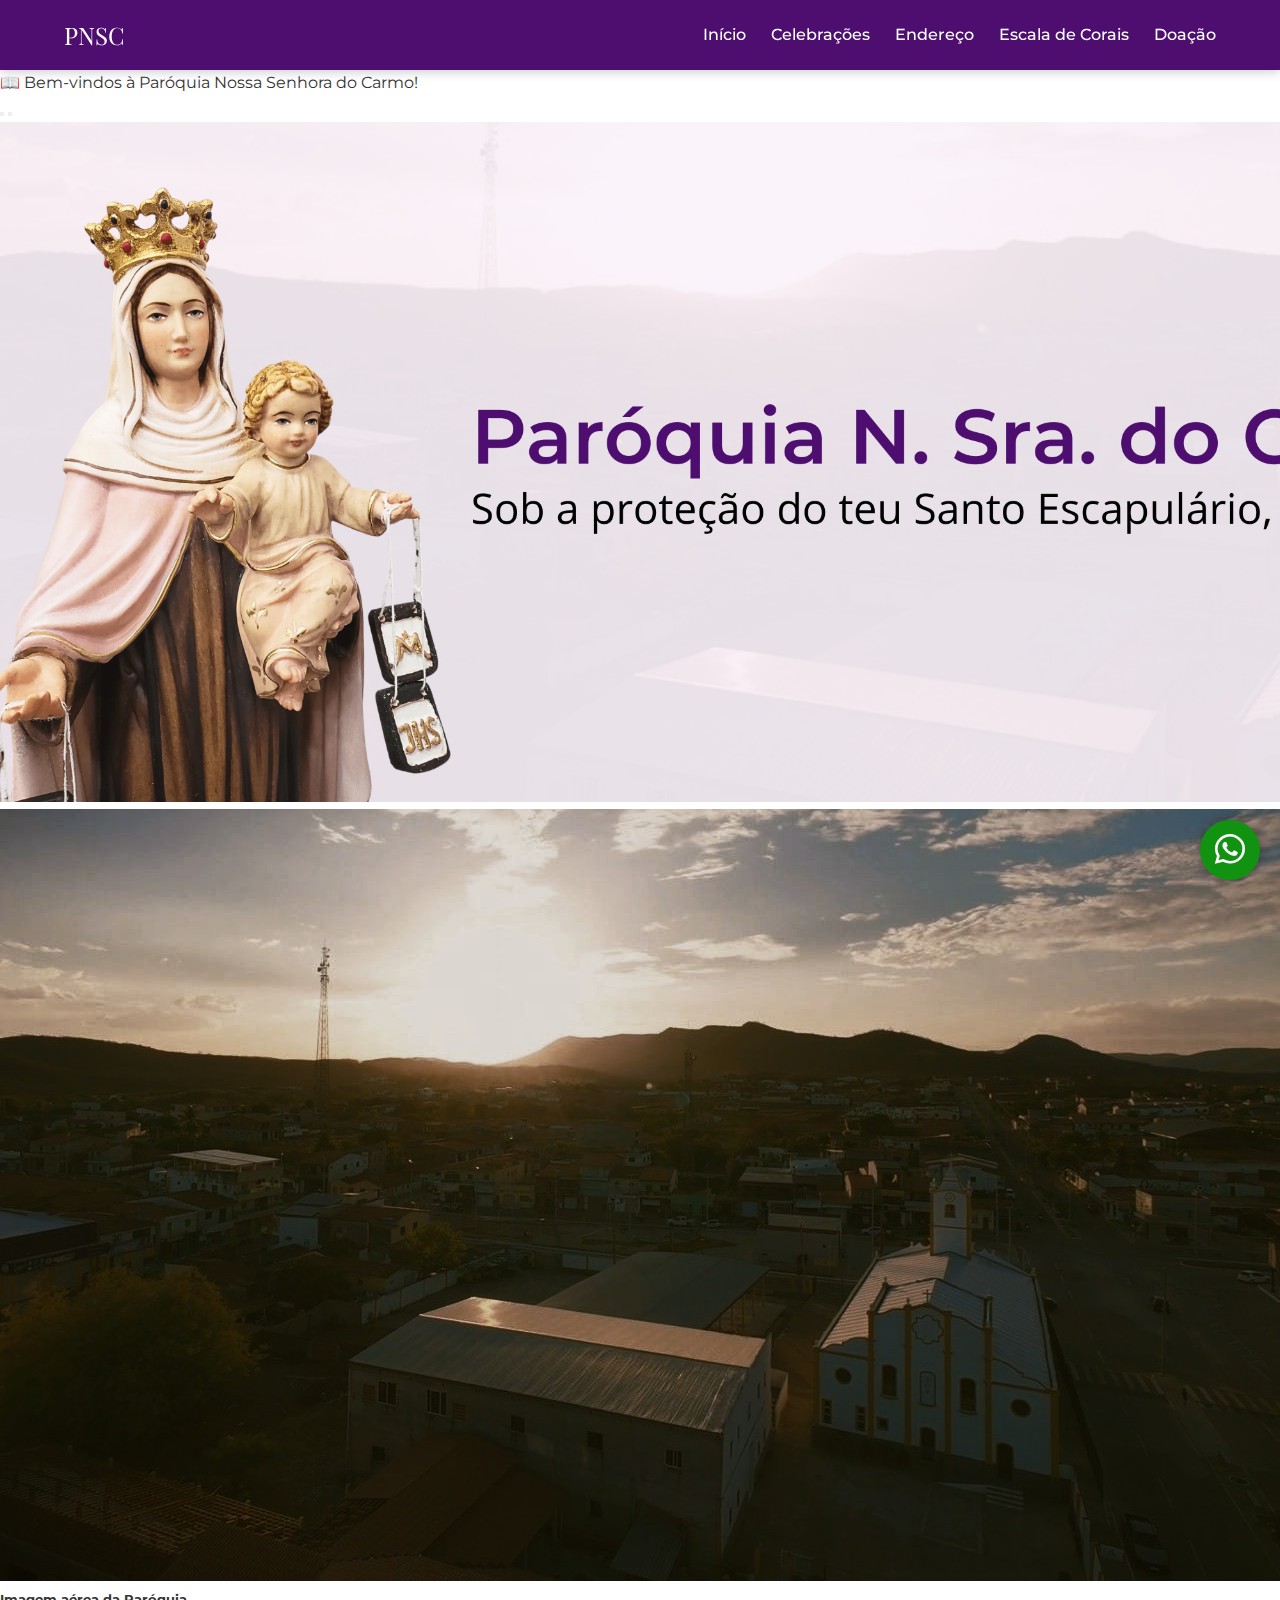
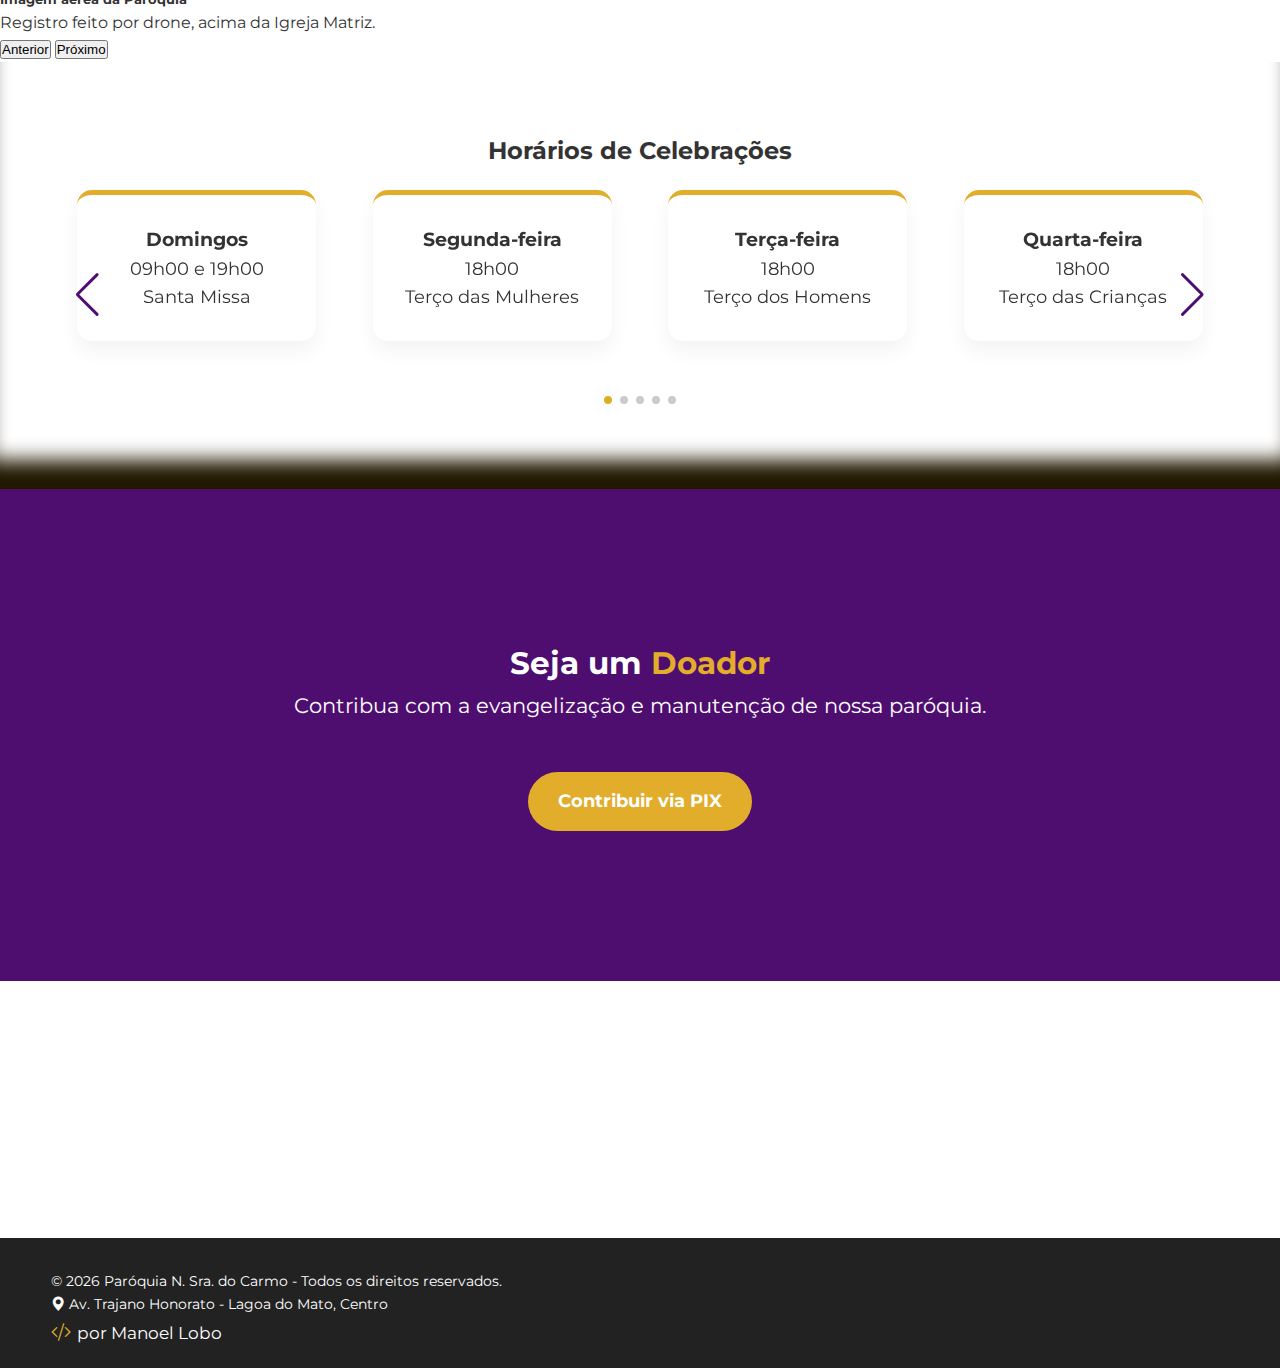
<file: index.html>
<!DOCTYPE html>
<html lang="pt-br">

<head>
    <meta charset="UTF-8">
    <meta name="viewport" content="width=device-width, initial-scale=1.0">
    <title>Paróquia Nossa Senhora do Carmo</title>
    <link
        href="https://fonts.googleapis.com/css2?family=Montserrat:wght@300;400;700&family=Playfair+Display:wght@700&display=swap"
        rel="stylesheet"> <!-- Link das fontes -->
    <link href="https://cdn.jsdelivr.net/npm/bootstrap@5.3.8/dist/css/bootstrap.min.css" rel="stylesheet"
        integrity="sha384-sRIl4kxILFvY47J16cr9ZwB07vP4J8+LH7qKQnuqkuIAvNWLzeN8tE5YBujZqJLB" crossorigin="anonymous">
    <!-- Link p/ Bootstrap -->
    <link rel="stylesheet" href="https://cdn.jsdelivr.net/npm/bootstrap-icons@1.13.1/font/bootstrap-icons.min.css">
    <!-- Link dos ícones - Bootstrap -->
    <link rel="stylesheet" href="https://cdn.jsdelivr.net/npm/swiper@11/swiper-bundle.min.css" />
    <!-- Biblioteca Swiper -->

    <link rel="stylesheet" href="CSS\style.css"> <!-- Folha de estilos CSS -->
</head>

<body>
    <a href="https://wa.me/5588981996070" class="whatsapp-float" target="_blank">
        <i class="bi bi-whatsapp"></i> <!-- Ícone do WhatsApp -->
    </a>

    <header>
        <div class="logo">PNSC</div>

        <button class="hamburger" id="hamburger">
            <span></span>
            <span></span>
            <span></span>
        </button>

        <nav>
            <ul class="nav-menu" id="nav-menu">
                <li><a href="#inicio">Início</a></li>
                <li><a href="#missas">Celebrações</a></li>
                <li><a href="#endereco">Endereço</a></li>
                <li><a href="corais.html">Escala de Corais</a></li>
                <li><a href="#dizimo">Doação</a></li>
                <!-- <li><a href="login.html"><button class="login">Login</button></a></li> -->
            </ul>
        </nav>
    </header>
    <div class="barra-evangelho">
        <div class="marquee" id="texto-evangelho">
            📖 Carregando o Evangelho do dia...
        </div>
    </div>

    <!-- Carrossel de imagens -->
    <div id="carouselExampleAutoplaying" class="carousel slide" data-bs-ride="carousel">
        <div class="carousel-indicators">
            <button type="button" data-bs-target="#carouselExampleAutoplaying" data-bs-slide-to="0" class="active"
                aria-current="true" aria-label="Slide 1"></button>
            <button type="button" data-bs-target="#carouselExampleAutoplaying" data-bs-slide-to="1"
                aria-label="Slide 2"></button>
            <!-- <button type="button" data-bs-target="#carouselExampleAutoplaying" data-bs-slide-to="2"
                aria-label="Slide 3"></button> -->
        </div>
        <div class="carousel-inner">
            <div class="carousel-item active" data-bs-interval="3000">
                <img id="imagem1" src="img/bannergrande.png" class="d-block w-100" alt="Imagem 1" srcset="img/bannergrande.png 2000w, img/bannerpequeno.png 800w" sizes="max-width: 600px, 100vw, 2000px">
                <div class="carousel-caption d-none d-md-block">
                </div>
            </div>
            <div class="carousel-item" data-bs-interval="3000">
                <img src="img/imgaerea2.jpeg" class="d-block w-100" alt="Imagem 2">
                <div class="carousel-caption d-none d-md-block">
                    <h5>Imagem aérea da Paróquia</h5>
                    <p>Registro feito por drone, acima da Igreja Matriz.</p>
                </div>
            </div>
        </div>
        <button class="carousel-control-prev" type="button" data-bs-target="#carouselExampleAutoplaying"
            data-bs-slide="prev">
            <span class="carousel-control-prev-icon" aria-hidden="true"></span>
            <span class="visually-hidden">Anterior</span>
        </button>
        <button class="carousel-control-next" type="button" data-bs-target="#carouselExampleAutoplaying"
            data-bs-slide="next">
            <span class="carousel-control-next-icon" aria-hidden="true"></span>
            <span class="visually-hidden">Próximo</span>
        </button>
    </div>

    <!-- <section class="hero" id="inicio">
        <h1>Bem-vindo à nossa Paróquia</h1>
        <p>Sob a proteção de Nossa Senhora do Carmo, caminhamos na fé.</p>
    </section> -->

    <section class="celebracoes" id="missas">
        <h2>Horários de Celebrações</h2>

        <div class="swiper mySwiper">
            <div class="swiper-wrapper">
                <div class="swiper-slide">
                    <div class="card-missa">
                        <h3>Domingos</h3>
                        <p id="horario-domingo" style="font-size: 1.1rem; line-height: 1.6;">09h00 e 19h00<br>Santa
                            Missa</p>
                    </div>
                </div>
                <div class="swiper-slide">
                    <div class="card-missa">
                        <h3>Segunda-feira</h3>
                        <p id="horario-semana" style="font-size: 1.1rem; line-height: 1.6;">18h00<br>Terço das Mulheres
                        </p>
                    </div>
                </div>
                <div class="swiper-slide">
                    <div class="card-missa">
                        <h3>Terça-feira</h3>
                        <p id="horario-semana" style="font-size: 1.1rem; line-height: 1.6;">18h00<br>Terço dos Homens
                        </p>
                    </div>
                </div>
                <div class="swiper-slide">
                    <div class="card-missa">
                        <h3>Quarta-feira</h3>
                        <p id="horario-semana" style="font-size: 1.1rem; line-height: 1.6;">18h00<br>Terço das Crianças
                        </p>
                    </div>
                </div>
                <div class="swiper-slide">
                    <div class="card-missa">
                        <h3>Quinta-feira</h3>
                        <p id="horario-semana" style="font-size: 1.1rem; line-height: 1.6;">18h00 - Adoração<br>19h00 -
                            Santa Missa</p>
                    </div>
                </div>
            </div>
            <div class="swiper-pagination"></div>
            <div class="swiper-button-next"></div>
            <div class="swiper-button-prev"></div>
        </div>
    </section>
    <script src="https://cdn.jsdelivr.net/npm/swiper@11/swiper-bundle.min.js"></script>
    <script>
        const swiper = new Swiper(".mySwiper", {
            slidesPerView: 1,
            spaceBetween: 30,
            loop: true,
            speed: 500,
            // Configuração do Autoplay
            autoplay: {
                delay: 1700, // Passa a cada 3 segundos
                disableOnInteraction: false, // Para o autoplay quando o fiel deslizar manualmente
                pauseOnMouseEnter: true,
            },
            pagination: {
                el: ".swiper-pagination",
                clickable: true
            },
            navigation: {
                nextEl: ".swiper-button-next",
                prevEl: ".swiper-button-prev"
            },
            breakpoints: {
                768: { slidesPerView: 4 }
            }
        });
    </script>

    <!-- <section class="celebracoes" id="missas">
        <h2>Horários de Celebrações</h2>
        <div class="grid-horarios">
            <div class="card-horario">
                <h3>Segunda-feira</h3>
                <p>18h00 - Terço das mulheres</p>
            </div>
            <div class="card-horario">
                <h3>Terça-feira</h3>
                <p>18h00 - Terço dos homens</p>
            </div>
             <div class="card-horario">
                <h3>Quarta-feira</h3>
                <p>18h00 - Terço das crianças</p>
            </div>
            <div class="card-horario">
                <h3>Quinta-feira</h3>
                <p>18h00 - Adoração | 19h00 - Santa Missa</p>
            </div>
            <div class="card-horario">
                <h3>Domingo</h3>
                <p>Santa Missa</p>
                <p>09h00 | 19h00</p>
            </div>
        </div>
    </section> -->

    <section class="pix-section" id="dizimo">
        <h2>Seja um <span id="doador">Doador</span></h2>
        <p>Contribua com a evangelização e manutenção de nossa paróquia.</p>
        <a href="pix.html" class="btn-pix">Contribuir via PIX</a>
    </section>

    <section class="endereco" id="endereco">
        <iframe
            src="https://www.google.com/maps/embed?pb=!1m18!1m12!1m3!1d3976.687052958556!2d-39.6781979267365!3d-4.649792543782279!2m3!1f0!2f0!3f0!3m2!1i1024!2i768!4f13.1!3m3!1m2!1s0x7be3fa3d8ede62b%3A0xd6bae7c3d8119ec0!2sIgreja%20de%20Nossa%20Senhora%20do%20Carmo!5e0!3m2!1spt-BR!2sbr!4v1768949287045!5m2!1spt-BR!2sbr"
            width="100%" height="250px" style="border:0;" allowfullscreen="" loading="lazy"
            referrerpolicy="no-referrer-when-downgrade"></iframe>
    </section>
    <footer id="direitos">
        <div>
            <p>&copy; 2026 Paróquia N. Sra. do Carmo - Todos os direitos reservados.</p>
            <p><i class="bi bi-geo-alt-fill"></i> Av. Trajano Honorato - Lagoa do Mato, Centro</p>
            <a class="dev" title="Desenvolvido por Manoel Lobo" href="https://instagram.com/manoellob_"><i
                    class="bi bi-code-slash"></i>por Manoel Lobo</a>
        </div>
    </footer>

    <script src="JS/main.js"></script> <!-- Scripts -->
    <script src="JS/hamburger.js"></script>
    <script src="JS/evangelho.js"></script>
    <script src="https://cdn.jsdelivr.net/npm/bootstrap@5.3.8/dist/js/bootstrap.bundle.min.js"
        integrity="sha384-FKyoEForCGlyvwx9Hj09JcYn3nv7wiPVlz7YYwJrWVcXK/BmnVDxM+D2scQbITxI"
        crossorigin="anonymous"></script>
</body>

</html>
</file>
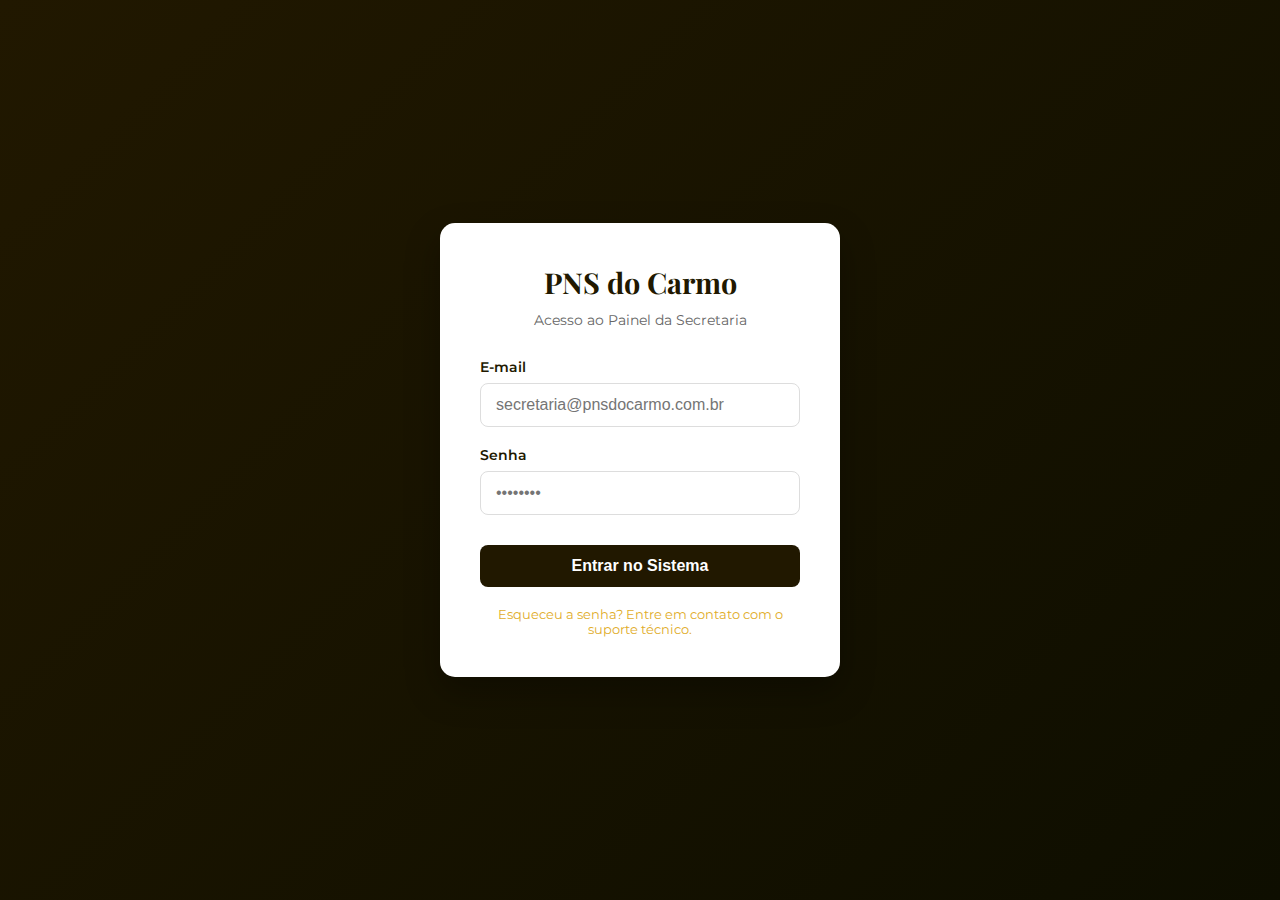
<file: login.html>
<!DOCTYPE html>
<html lang="pt-br">
<head>
    <meta charset="UTF-8">
    <meta name="viewport" content="width=device-width, initial-scale=1.0">
    <title>Login Administrativo | PNSC</title>
    <link href="https://fonts.googleapis.com/css2?family=Montserrat:wght@400;600&family=Playfair+Display:wght@700&display=swap" rel="stylesheet">
    <link rel="stylesheet" href="CSS/login.css">
</head>
<body>

    <div class="login-container">
        <h1>PNS do Carmo</h1>
        <p>Acesso ao Painel da Secretaria</p>

        <div id="error-msg">Usuário ou senha incorretos.</div>

        <form id="login-form">
            <div class="form-group">
                <label for="email">E-mail</label>
                <input type="email" id="email" placeholder="secretaria@pnsdocarmo.com.br" required>
            </div>

            <div class="form-group">
                <label for="password">Senha</label>
                <input type="password" id="password" placeholder="••••••••" required>
            </div>

            <button type="submit" class="btn-login">Entrar no Sistema</button>
        </form>

        <a href="#" class="forgot-password">Esqueceu a senha? Entre em contato com o suporte técnico.</a>
    </div>

    <script type="module" src="JS/login.js"></script>

</body>
</html>
</file>
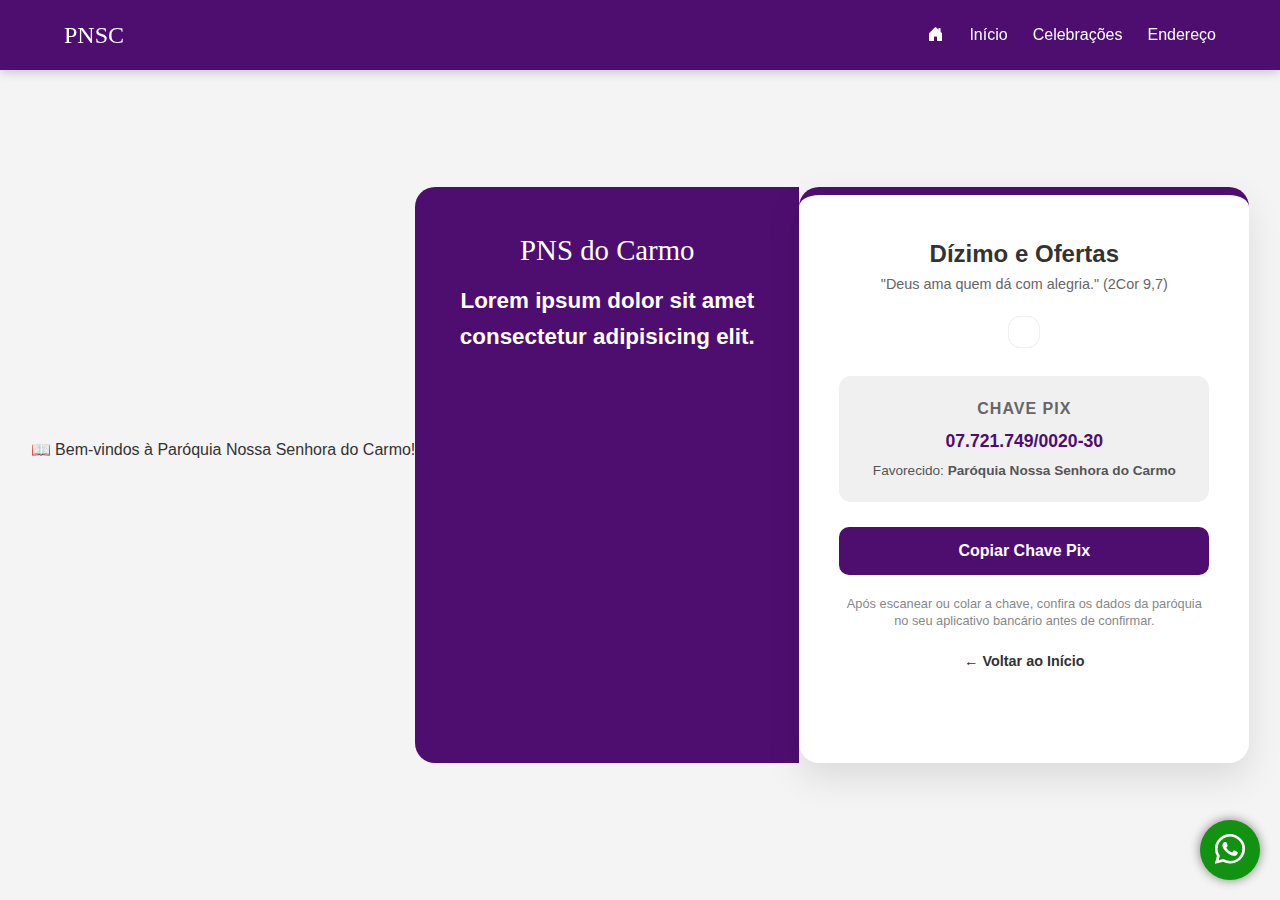
<file: pix.html>
<!DOCTYPE html>
<html lang="pt-br">

<head>
  <meta charset="UTF-8">
  <meta name="viewport" content="width=device-width, initial-scale=1.0">
  <link rel="stylesheet" href="https://cdn.jsdelivr.net/npm/bootstrap-icons@1.13.1/font/bootstrap-icons.min.css"> <!-- Link dos ícones -->
  
  <link rel="stylesheet" href="CSS/style.css"> <!-- Folha de estilo principal -->
  <link rel="stylesheet" href="CSS/pix.css">

  <title>Doação | PNSC</title>
</head>

<body>
  <a href="https://wa.me/5500000000000" class="whatsapp-float" target="_blank">
        <i class="bi bi-whatsapp"></i> <!-- Ícone do WhatsApp -->
    </a>

    <header>
        <div class="logo">PNSC</div>

        <button class="hamburger" id="hamburger">
            <span></span>
            <span></span>
            <span></span>
        </button>

        <nav style="display: flex;">
            <a href="index.html" class="home" id="home" style="color: white; text-decoration: none;"><i class="bi bi-house-door-fill"></i></a>
            <ul class="nav-menu" id="nav-menu">
                <li><a href="index.html">Início</a></li>
                <li><a href="index.html#missas">Celebrações</a></li>
                <li><a href="index.html#endereco">Endereço</a></li>
                <!-- <li><a href="index.html#dizimo">Doação</a></li> -->
            </ul>
        </nav>
    </header>
    <div class="barra-evangelho">
        <div class="marquee" id="texto-evangelho">
            📖 Carregando o Evangelho do dia... 
        </div>
    </div>

    <div class="card-right">
        <div class="logo-paroquia">PNS do Carmo</div>
        <h2>Lorem ipsum dolor sit amet consectetur adipisicing elit.</h2>
    </div>


    <div class="card-doacao">
        <!-- <div class="logo-paroquia">PNS do Carmo</div> -->
        <h2 style="color: #333; margin-top: 0;">Dízimo e Ofertas</h2>
        <p style="color: #666; font-size: 0.9rem;">"Deus ama quem dá com alegria." (2Cor 9,7)</p>
        <div id="qrcode"></div>

        <div class="info-pix">
            <span class="chave-label">Chave Pix</span>
            <span id="txt-chave" class="chave-valor">07.721.749/0020-30</span>
            <p style="margin: 5px 0 0; font-size: 0.85rem; color: #555;">
                Favorecido: <strong id="txt-nome">Paróquia Nossa Senhora do Carmo</strong>
            </p>
        </div>

        <button class="btn-copiar" onclick="copiarPix(event)">Copiar Chave Pix</button>

        <p class="footer-obs">
            Após escanear ou colar a chave, confira os dados da paróquia no seu aplicativo bancário antes de confirmar.
        </p>
        
        <a href="index.html" style="display: inline-block; margin-top: 20px; color: var(--azul); text-decoration: none; font-weight: 600; font-size: 0.9rem;">← Voltar ao Início</a>
    </div>

    <script src="JS/hamburger.js"></script>
    <script src="JS/main.js"></script>
    <script src="JS/evangelho.js"></script>
</body>
</html>
</file>
<file: CSS/login.css>
:root {
            --marrom: #211800;
            --dourado: #e1ad2a;
            --branco: #ffffff;
            --cinza-claro: #f4f4f4;
            --tempoliturgico: rgb(0, 116, 0);
        }

        * { box-sizing: border-box; margin: 0; padding: 0; }

        body {
            font-family: 'Montserrat', sans-serif;
            background: linear-gradient(135deg, var(--marrom) 0%, #0e0e00 100%);
            height: 100vh;
            display: flex;
            justify-content: center;
            align-items: center;
            color: #333;
        }

        .login-container {
            background-color: var(--branco);
            width: 100%;
            max-width: 400px;
            padding: 40px;
            border-radius: 15px;
            box-shadow: 0 15px 35px rgba(0,0,0,0.3);
            text-align: center;
        }

        .login-container h1 {
            font-family: 'Playfair Display', serif;
            color: var(--marrom);
            margin-bottom: 10px;
            font-size: 1.8rem;
        }

        .login-container p {
            color: #666;
            font-size: 0.9rem;
            margin-bottom: 30px;
        }

        .form-group {
            text-align: left;
            margin-bottom: 20px;
        }

        label {
            display: block;
            font-size: 0.85rem;
            font-weight: 600;
            margin-bottom: 8px;
            color: var(--marrom);
        }

        input {
            width: 100%;
            padding: 12px 15px;
            border: 1px solid #ddd;
            border-radius: 8px;
            font-size: 1rem;
            transition: border-color 0.3s;
        }

        input:focus {
            outline: none;
            border-color: var(--dourado);
        }

        .btn-login {
            width: 100%;
            padding: 12px;
            background-color: var(--marrom);
            color: white;
            border: none;
            border-radius: 8px;
            font-size: 1rem;
            font-weight: 600;
            cursor: pointer;
            transition: background 0.3s, transform 0.2s;
            margin-top: 10px;
        }

        .btn-login:hover {
            background-color: #4d3b12;
            transform: translateY(-2px);
        }

        .forgot-password {
            display: block;
            margin-top: 20px;
            font-size: 0.8rem;
            color: var(--dourado);
            text-decoration: none;
        }

        .forgot-password:hover {
            text-decoration: underline;
        }

        /* Mensagem de Erro (escondida por padrão) */
        #error-msg {
            color: #e74c3c;
            font-size: 0.85rem;
            margin-bottom: 15px;
            display: none;
        }
</file>
<file: CSS/pix.css>
:root {
    /* --marrom: #211800; */
    --marrom: #4e0e70;
    --dourado: #e1ad2a;
    --branco: #ffffff;
    --cinza-claro: #f4f4f4;
    --tempoliturgico: #4e0e70;
    --transicao: all 0.4s cubic-bezier(0.4, 0, 0.2, 1);
}

header {
    position: fixed;
    width: 100%;
    top: 0;
}

body {
    font-family: 'Montserrat', sans-serif;
    background: var(--cinza-claro);
    margin: 0;
    display: flex;
    justify-content: center;
    align-items: center;
    min-height: 100vh;
}


.card-right{
    background-color: var(--tempoliturgico);
    width: 30%;
    max-width: 450px;
    padding: 40px;
    border-radius: 20px 0 0 20px;
    height: 36rem;
    margin-top: 50px;
    text-align: center;
    color: var(--branco);
}
.card-right .logo-paroquia{
    color: var(--branco);
    font-size: 1.8rem;
}
.card-right h2{
    font-size: 1.4rem;
}

.card-doacao {
    height: 36rem;
    background: white;
    width: 90%;
    max-width: 450px;
    padding: 40px;
    border-radius: 20px;
    box-shadow: 0 15px 35px rgba(0, 0, 0, 0.1);
    text-align: center;
    margin-top: 50px;
    border-top: 8px solid var(--tempoliturgico);
}

.logo-paroquia {
    font-family: 'Playfair Display', serif;
    color: var(--tempoliturgico);
    font-size: 1.8rem;
    margin-bottom: 10px;
}

#qrcode {
    background: white;
    padding: 15px;
    display: inline-block;
    border: 1px solid #eee;
    border-radius: 12px;
    margin: 20px 0;
}

#qrcode img {
    margin: 0 auto;
}

.info-pix {
    background: #f0f0f0;
    padding: 20px;
    border-radius: 12px;
    margin-bottom: 25px;
}

.chave-label {
    font-size: 1rem;
    color: #666;
    font-weight: bold;
    text-transform: uppercase;
    letter-spacing: 1px;
}

.chave-valor {
    display: block;
    font-size: 1.1rem;
    color: var(--marrom);
    font-weight: 700;
    margin: 5px 0;
    word-break: break-all;
}

.btn-copiar {
    background: var(--tempoliturgico);
    color: white;
    border: none;
    padding: 15px 30px;
    border-radius: 10px;
    font-weight: bold;
    cursor: pointer;
    width: 100%;
    transition: 0.3s;
    font-size: 1rem;
}

.btn-copiar:hover {
    background: #810dbf;
    transform: translateY(-2px);
}

.footer-obs {
    font-size: 0.8rem;
    color: #888;
    margin-top: 20px;
    line-height: 1.4;
}
</file>
<file: CSS/style.css>
/* SUMÁRIO */

 /* xx */


 * {
     margin: 0;
     padding: 0;
     box-sizing: border-box;
 }

 /* BIBLIOTECA SWIPER */
 .swiper {
     width: 100%;
     padding: 20px 0 50px;
 }

 .swiper-slide {
     display: flex;
     justify-content: center;
     transition: transform 0.3s;
 }

 .card-missa {
     background: white;
     padding: 30px;
     border-radius: 15px;
     box-shadow: 0 10px 20px rgba(0, 0, 0, 0.05);
     border-top: 5px solid var(--dourado);
     width: 90%;
     max-width: 350px;
     text-align: center;
 }

 .swiper-button-next,
 .swiper-button-prev {
     color: var(--marrom);
 }

 .swiper-pagination-bullet-active {
     background: var(--dourado);
 }

 /* --Biblioteca Swiper */


 :root {
    /* --marrom: #211800; */
    --marrom: #4e0e70;
    --dourado: #e1ad2a;
    --branco: #ffffff;
    --cinza-claro: #f4f4f4;
    --tempoliturgico: #4e0e70;
    --transicao: all 0.4s cubic-bezier(0.4, 0, 0.2, 1);
}

 body {
     font-family: 'Montserrat', sans-serif;
     margin: 0;
     padding: 0;
     color: #333;
     line-height: 1.6;
 }

 /* Cabeçalho */
 header {
     background-color: var(--tempoliturgico);
     color: white;
     padding: 1rem 5%;
     display: flex;
     justify-content: space-between;
     align-items: center;
     position: sticky;
     top: 0;
     z-index: 1000;
     box-shadow: 0 2px 10px rgba(0, 0, 0, 0.2);
 }

 .logo {
     font-family: 'Playfair Display', serif;
     font-size: 1.5rem;
     color: var(--branco);
 }

 /* Menu Desktop */
 .nav-menu {
     display: flex;
     list-style: none;
 }

 .nav-menu li {
     margin-left: 25px;
 }

 .nav-menu a {
     color: white;
     text-decoration: none;
     font-weight: 500;
     transition: var(--transicao);
 }

 .nav-menu a:hover {
     color: var(--dourado);
     transform: scale(1.10);
 }

 .login {
     background-color: var(--dourado);
     color: white;
     width: 8rem;
     height: 2rem;
     border-radius: 2rem;
     border: none;
     cursor: pointer;
     transition: var(--transicao);
     font-size: 16px;
 }

 .login:hover {
     background-color: var(--cinza-claro);
     color: var(--marrom);
     transition: var(--transicao);
     transform: scale(1.10);
     cursor: pointer;
 }

 /* Botão Hambúrguer */
 /* --- ESTILO DO MENU HAMBÚRGUER ANIMADO --- */
 .hamburger {
     display: none;
     cursor: pointer;
     background: none;
     border: none;
     width: 30px;
     height: 24px;
     position: relative;
     z-index: 1100;
 }

 /* As 3 linhas do ícone */
 .hamburger span {
     display: block;
     position: absolute;
     height: 3px;
     width: 100%;
     background: white;
     border-radius: 9px;
     opacity: 1;
     left: 0;
     transform: rotate(0deg);
     transition: var(--transicao);
 }

 .hamburger span:nth-child(1) {
     top: 0px;
 }

 .hamburger span:nth-child(2) {
     top: 10px;
 }

 .hamburger span:nth-child(3) {
     top: 20px;
 }

 /* Transformação para o "X" quando ativo */
 .hamburger.open span:nth-child(1) {
     top: 10px;
     transform: rotate(135deg);
     background: var(--branco);
 }

 .hamburger.open span:nth-child(2) {
     opacity: 0;
     left: -40px;
 }

 .hamburger.open span:nth-child(3) {
     top: 10px;
     transform: rotate(-135deg);
     background: var(--branco);
 }

 /* nav a {
            color: white;
            text-decoration: none;
            margin-left: 20px;
            font-weight: 400;
        } */

 /* Banner Principal */
 .hero {
     background: linear-gradient(rgba(0, 0, 0, 0.5), rgba(0, 0, 0, 0.5));
     background-image: url('../img/imgaerea2.jpeg');
     background-position: center;
     background-repeat: no-repeat;
     background-size: cover;
     background-attachment: fixed;
     width: 100%;
     height: 60vh;
     margin: 0;
     display: flex;
     flex-direction: column;
     justify-content: center;
     align-items: center;
     color: white;
     text-align: center;
     padding: 0 20px;
     -webkit-box-shadow: inset 0px -40px 24px -16px #FFFFFF; 
    box-shadow: inset 0px -40px 24px -16px #FFFFFF;
 }

 .hero h1 {
     font-family: 'Playfair Display', serif;
     font-size: 3rem;
     margin-bottom: 10px;
 }

 /* Avisos e destaques */
 .aviso-destaque {
     background: #fff3cd;
     border: 1px solid #ffeeba;
     padding: 20px;
     margin: 20px 5%;
     border-radius: 8px;
     text-align: center;
     font-weight: bold;
 }



 /* Sessão de Horários */
 .celebracoes {
     padding: 70px 5%;
     background-color: var(--branco);
     text-align: center;
     -webkit-box-shadow: inset 0px -40px 20px -11px #211800; 
    box-shadow: inset 0px -40px 20px -11px #211800;
 }

 /* .grid-horarios {
            display: grid;
            grid-template-columns: repeat(auto-fit, minmax(250px, 1fr));
            gap: 20px;
            margin-top: 30px;
        }

        .card-horario {
            background: var(--cinza-claro);
            padding: 20px;
            border-radius: 8px;
            border-top: 5px solid var(--marrom);
        } */

 .celebrações h3 {
     color: var(--marrom);
     margin-bottom: 10px;
 }

 /* Botão Dízimo/Pix */
 .pix-section {
     background-color: var(--marrom);
     color: white;
     padding: 150px 5%;
     text-align: center;
     font-size: 1.3rem;
 }

 .pix-section span {
     color: var(--dourado);
 }

 .btn-pix {
     background-color: var(--dourado);
     color: white;
     font-weight: bold;
     padding: 15px 30px;
     border: none;
     border-radius: 30px;
     font-size: 1.1rem;
     cursor: pointer;
     text-decoration: none;
     display: inline-block;
     margin-top: 50px;
     transition: transform 0.2s;
 }

 .btn-pix:hover {
     transform: scale(1.05);
 }

 .endereco {
     width: auto;
     height: auto;
 }

 footer {
     display: flex;
     align-items: flex-end;
     background: #222;
     color: white;
     padding: 20px 4%;
     height: 130px;
     text-align: left;
     font-size: 0.9rem;
 }

 a.dev i {
     color: var(--dourado);
     font-size: 20px;
     font-weight: bolder;
     margin-right: 6px;
 }

 a.dev {
     text-decoration: none;
     color: white;
     font-size: 17px;
 }

 /* Botão WhatsApp */
 .whatsapp-float {
     position: fixed;
     bottom: 20px;
     right: 20px;
     background-color: rgb(17, 147, 17);
     color: white;
     width: 60px;
     height: 60px;
     border-radius: 50px;
     text-align: center;
     font-size: 30px;
     box-shadow: 0px 0px 10px 1px #27272778;
     display: flex;
     align-items: center;
     justify-content: center;
     text-decoration: none;
     z-index: 100;
 }


 /* Responsividade - MOBILE */
 @media (max-width: 768px) {
    h1.topTitle{
        display: block;
    }

     .hamburger {
         display: block;
         position: absolute;
         right: 3rem;

     }

     .nav-menu {
         position: fixed;
         top: 4rem;
         right: -100%;
         width: 55%;
         height: 50vh;
         background-color: var(--marrom);
         flex-direction: column;
         align-items: center;
         justify-content: center;
         transition: var(--transicao);
     }

     .nav-menu.active {
         right: 0;
     }

     .nav-menu li {
         margin: 20px 0;
     }

     .nav-menu a {
         font-size: 1.5rem;
     }

     .hero {
         background-image: url('../img/imgaerea2-mob.jpeg');
         background-position: center;
         background-size: cover;
         background-repeat: no-repeat;
         background-attachment: scroll;
         width: 100%;
         height: 70vh;
     }

     .hero h1 {
         font-size: 2.5rem;
         margin-bottom: 15px;
     }.hero p{
        font-size: 1.1rem;
     }


     footer {
         font-size: 12px;
     }
 }
</file>
